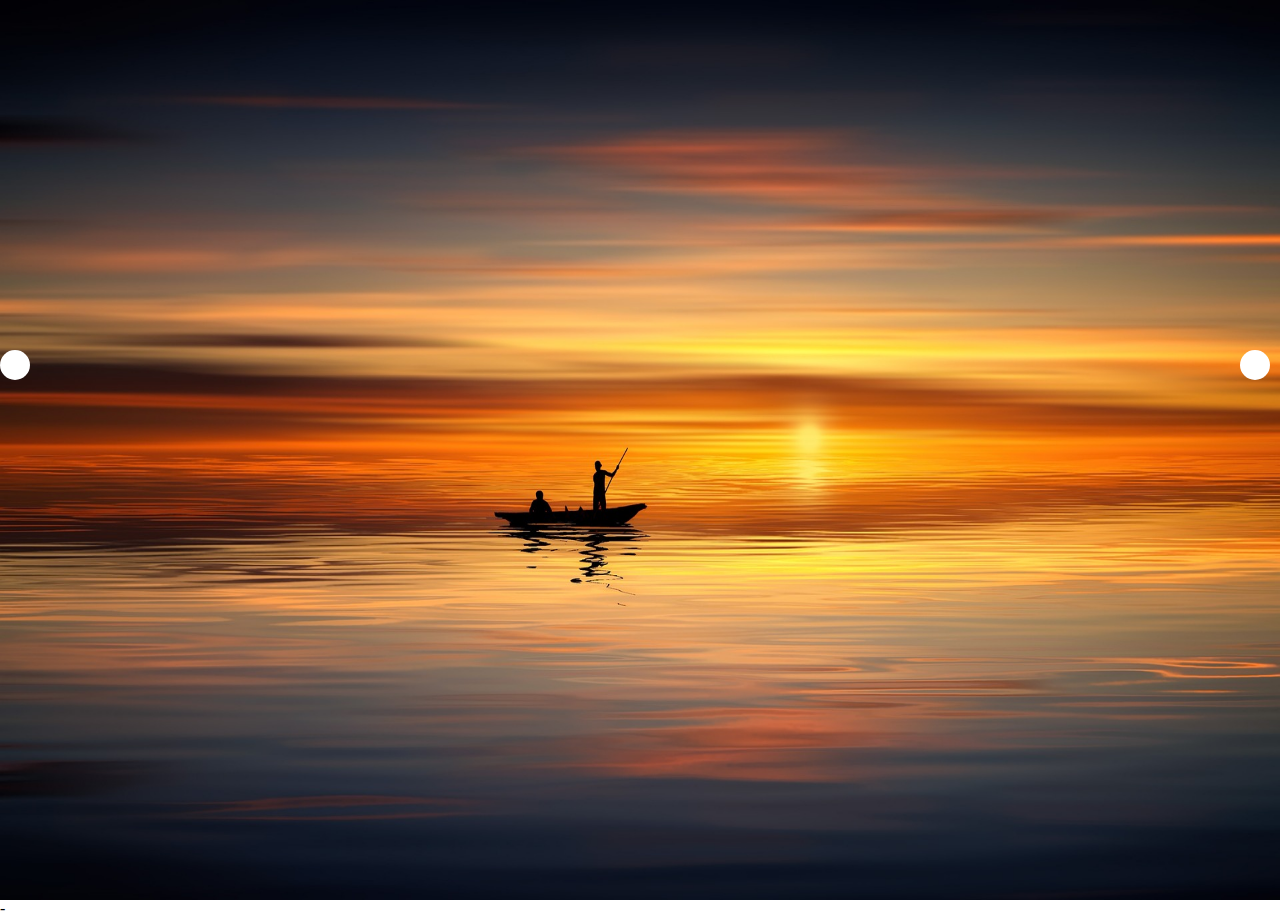
<file: image-slide-main/index.html>
<!DOCTYPE html>
<html lang="en">

<head>
    <meta charset="UTF-8">
    <meta name="viewport" content="width=device-width, initial-scale=1.0">
    <title>Slider images</title>
    <link rel="stylesheet" href="style.css">
    <link rel="stylesheet" href="https://cdnjs.cloudflare.com/ajax/libs/font-awesome/6.5.1/css/all.min.css"
        integrity="sha512-DTOQO9RWCH3ppGqcWaEA1BIZOC6xxalwEsw9c2QQeAIftl+Vegovlnee1c9QX4TctnWMn13TZye+giMm8e2LwA=="
        crossorigin="anonymous" referrerpolicy="no-referrer" />
</head>

<body>
    <div class="image">
        <img src="images/sunset-3689760_1920.jpg" class="slider" alt="">
        <img src="images/370382.jpg" class="slider" alt="">
        <img src="images/parrot-3601194_1920.jpg" class="slider" alt="">
        <img src="images/achieve-1822503_1920.jpg" class="slider" alt="">
        <img src="images/sunrise-3447463_1920.jpg" class="slider" alt="">


        <div class="arrow">
            <span style="font-size: 30px;color: grey;"><i class="fa-solid fa-arrow-left" onclick="goPrev()"></i></span>

        </div>
        <div class="arrow arrowtwo">
            <span style="font-size: 30px;color: grey;"><i class="fa-solid fa-arrow-right" onclick="goNext()"></i></span>

        </div>
    </div>-

    <script src="script.js"></script>
</body>

</html>
</file>
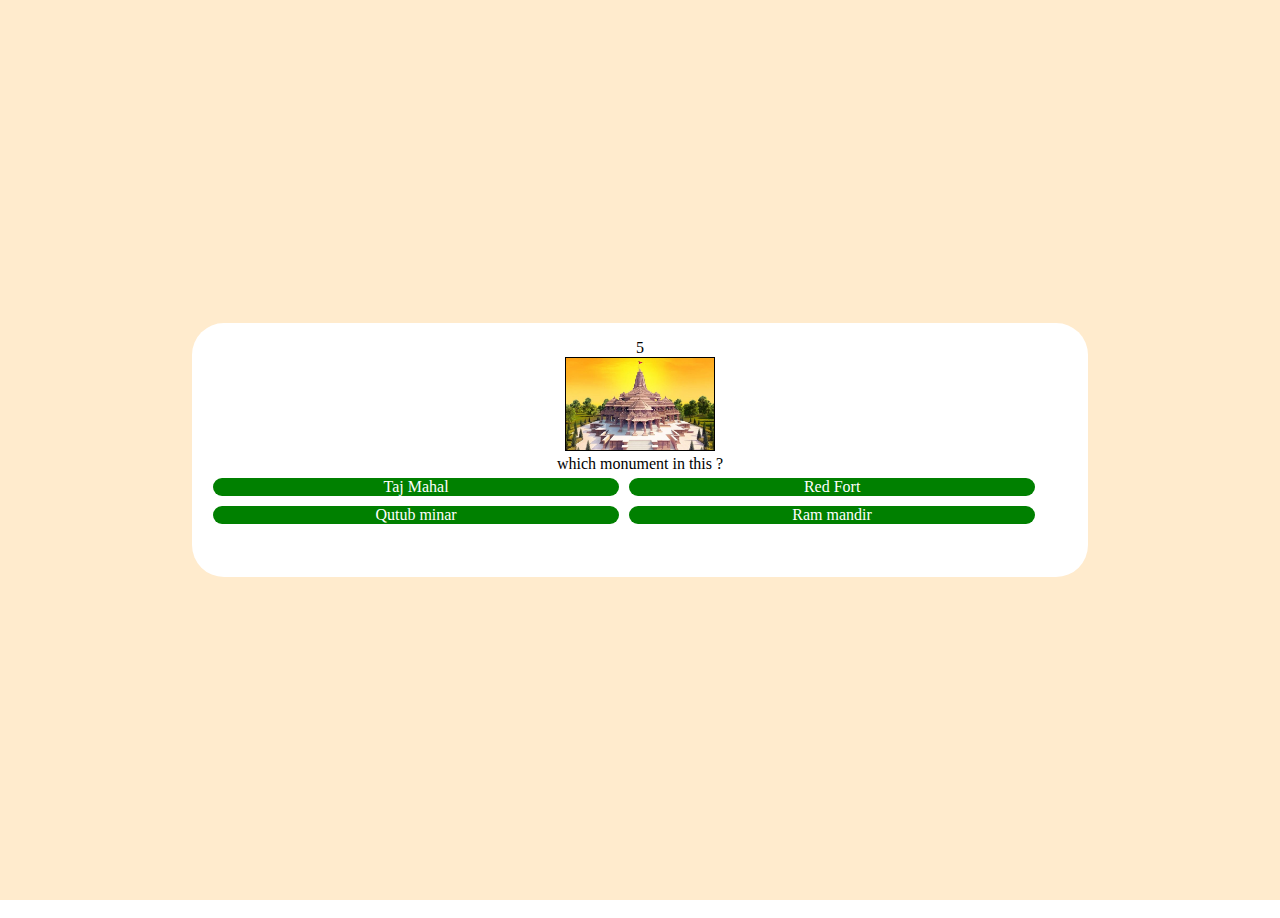
<file: Quiz/index.html>
<!DOCTYPE html>
<html lang="en">
  <head>
    <meta charset="UTF-8" />
    <meta name="viewport" content="width=device-width, initial-scale=1.0" />
    <title>Quiz Application</title>
    <link rel="stylesheet" href="style.css" />
  </head>
  <body>
    <div id="wrapper">
      <div id="quiz">
        <div id="none">
          <p class="timer"></p>
          <p class="question"></p>
          <div id="options">
              <p></p>
              <p></p>
              <p></p>
              <p></p>
          </div>
        </div>
        <h1></h1>
      </div>
    </div>

    <script src="quiz.js"></script>
  </body>
</html>
</file>
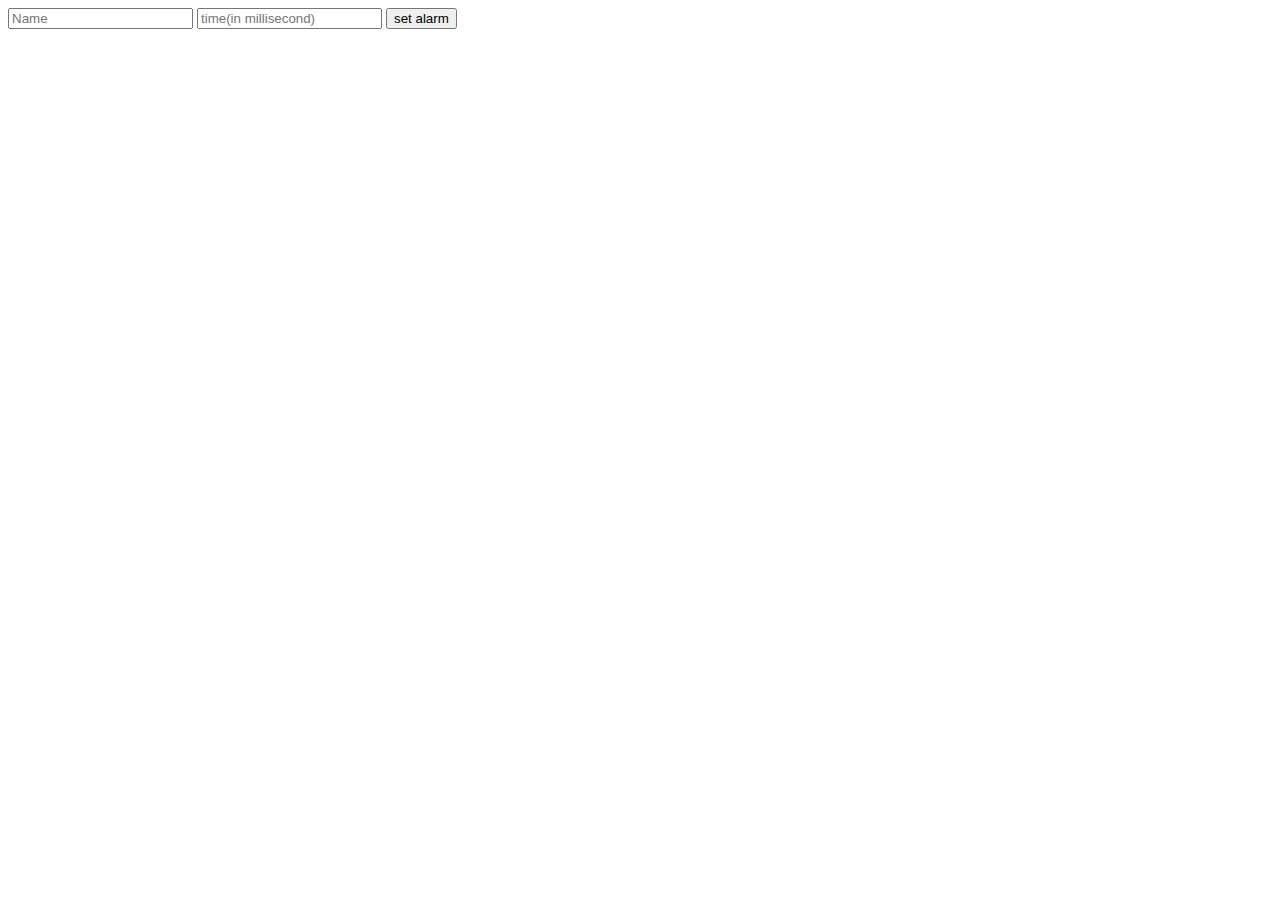
<file: set_alarm/index.html>
<!DOCTYPE html>
<html lang="en">
<head>
    <meta charset="UTF-8">
    <meta name="viewport" content="width=device-width, initial-scale=1.0">
    <title>Document</title>
</head>
<body>
    <div id="wrapper">
        <input type="text" id="name" placeholder="Name">
        <input type="text" id="time" placeholder="time(in millisecond)">
        <button>set alarm</button>
        <h1 id="heading"></h1>
    </div>



    <script src="script.js"></script>
</body>
</html>
</file>
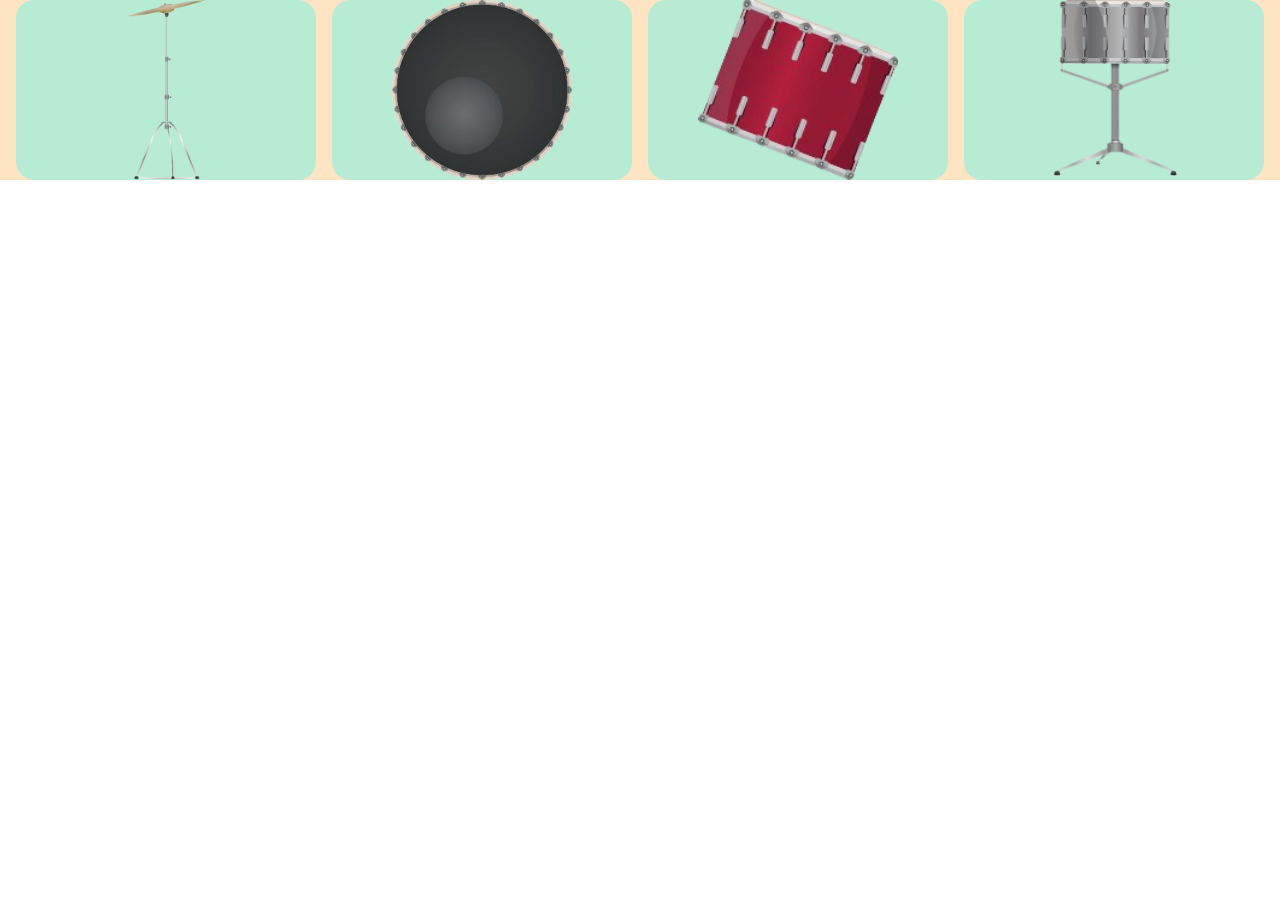
<file: sound and music/index.html>
<!DOCTYPE html>
<html lang="en">

<head>
    <meta charset="UTF-8">
    <meta name="viewport" content="width=device-width, initial-scale=1.0">
    <title>sound & music</title>
    <link rel="stylesheet" href="style.css">
</head>

<body>
    <div class="items">
        <div id="myaudio">
            <div class="img_music">
                <img src="images/crash-removebg-preview.png" alt="" onclick="playAudio()">
            </div>
            <audio id="audioPlayer">
                <source src="images/crash.mp3" type="audio/mpeg">
                <source src="images/crash.ogg" type="audio/ogg">

            </audio>

        </div>

        <div id="myaudio1">
            <img src="images/kick-removebg-preview.png" alt="" onclick="playAudio1()">
            <audio id="audioPlayer1">
                <source src="images/kick.mp3" type="audio/mpeg">
                <source src="images/kick.ogg" type="audio/ogg">

            </audio>

        </div>

        <div id="myaudio2">
            <img src="images/tom-removebg-preview.png" alt="" onclick="playAudio2()">
            <audio id="audioPlayer2">
                <source src="images/tom.mp3" type="audio/mpeg">
                <source src="images/tom.ogg" type="audio/ogg">

            </audio>

        </div>

        <div id="myaudio2">
            <img src="images/snare-removebg-preview.png" alt="" onclick="playAudio2()">
            <audio id="audioPlayer2">
                <source src="images/snare.mp3" type="audio/mpeg">
                <source src="images/snare.mp3" type="audio/ogg">

            </audio>

        </div>
    </div>

    <script>
        const audioPlayer = document.getElementById("audioPlayer");
        const audioPlayer1 = document.getElementById("audioPlayer1");
        const audioPlayer2 = document.getElementById("audioPlayer2");


        function playAudio() {
            audioPlayer.play();
        }


        function playAudio1() {
            audioPlayer1.play();
        }

        function playAudio2() {
            audioPlayer2.play();
        }
    </script>
</body>

</html>
</file>
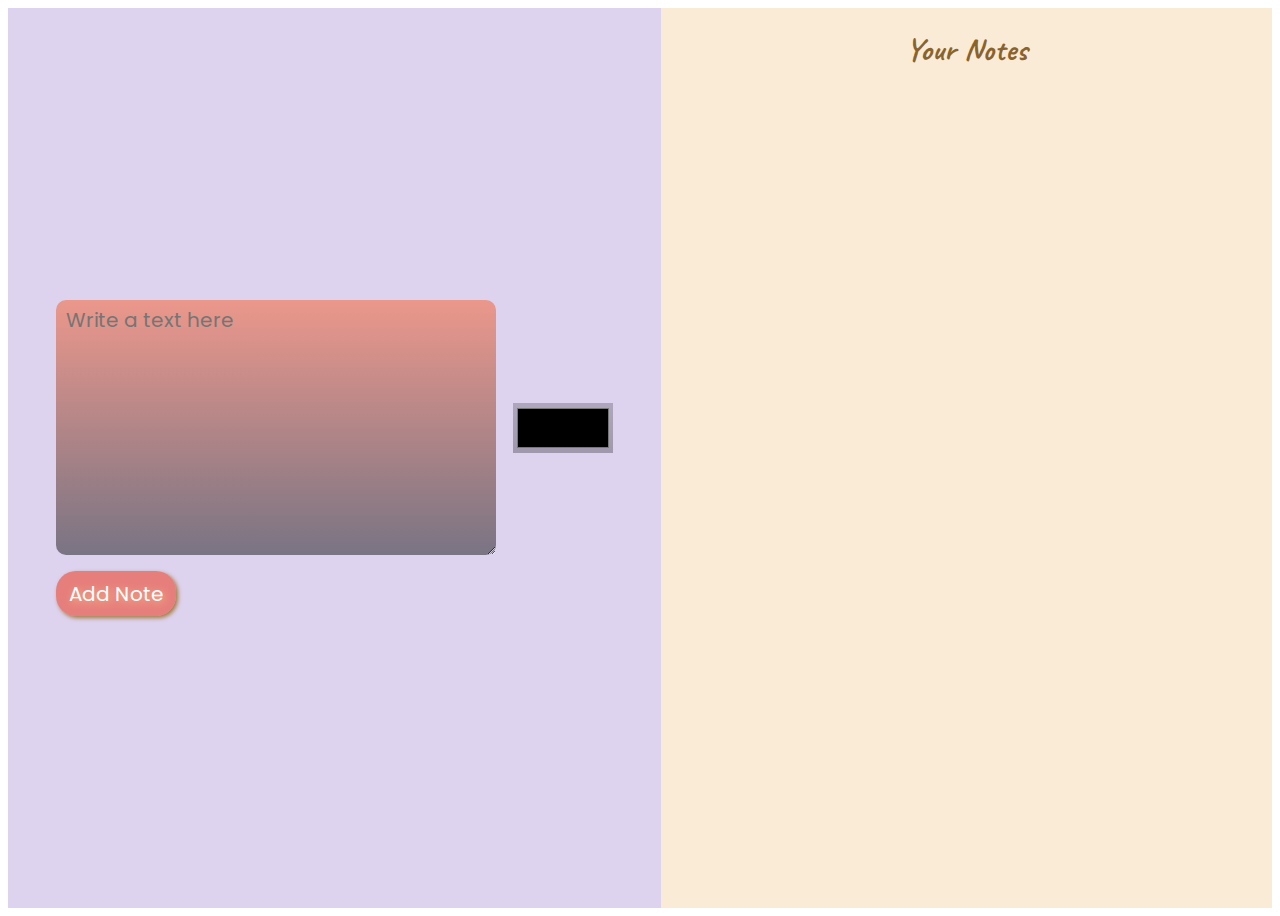
<file: Text-Note-main/index.html>
<!DOCTYPE html>
<html lang="en">
  <head>
    <meta charset="UTF-8" />
    <meta name="viewport" content="width=device-width, initial-scale=1.0" />
    <title>Text Note</title>
    <link rel="stylesheet" href="style.css" />
    <link rel="preconnect" href="https://fonts.googleapis.com" />
    <link rel="preconnect" href="https://fonts.gstatic.com" crossorigin />
    <link
      href="https://fonts.googleapis.com/css2?family=Caveat:wght@400;500&display=swap"
      rel="stylesheet"
    />
    <link rel="preconnect" href="https://fonts.googleapis.com" />
    <link rel="preconnect" href="https://fonts.gstatic.com" crossorigin />
    <link
      href="https://fonts.googleapis.com/css2?family=Caveat:wght@400;500&family=Poppins:ital@0;1&display=swap"
      rel="stylesheet"
    />
  </head>
  <body>
    <div id="leftBox">
      <div class="text-flex">
        <!-- <input type="text" id="noteText" /> -->
        <textarea id="noteText" placeholder="Write a text here"></textarea>

        <input type="color" id="colorPicker" />
      </div>

      <button id="btn">Add Note</button>
    </div>

    <div id="rightBox">
      <h1>Your Notes</h1>
      <div id="noteDisplay"></div>
    </div>

    <script>
      const btn = document.querySelector("#btn");
      btn.addEventListener("click", addNote);

      function addNote() {
        const text = document.getElementById("noteText").value;
        const color = document.getElementById("colorPicker").value;
        const noteEle = document.createElement("div");
        noteEle.classList.add("noteBox");

        noteEle.innerHTML = text;
        noteEle.style.backgroundColor = color;

        document.getElementById("noteDisplay").appendChild(noteEle);

        document.getElementById("noteText").value = "";
      }
    </script>
  </body>
</html>
</file>
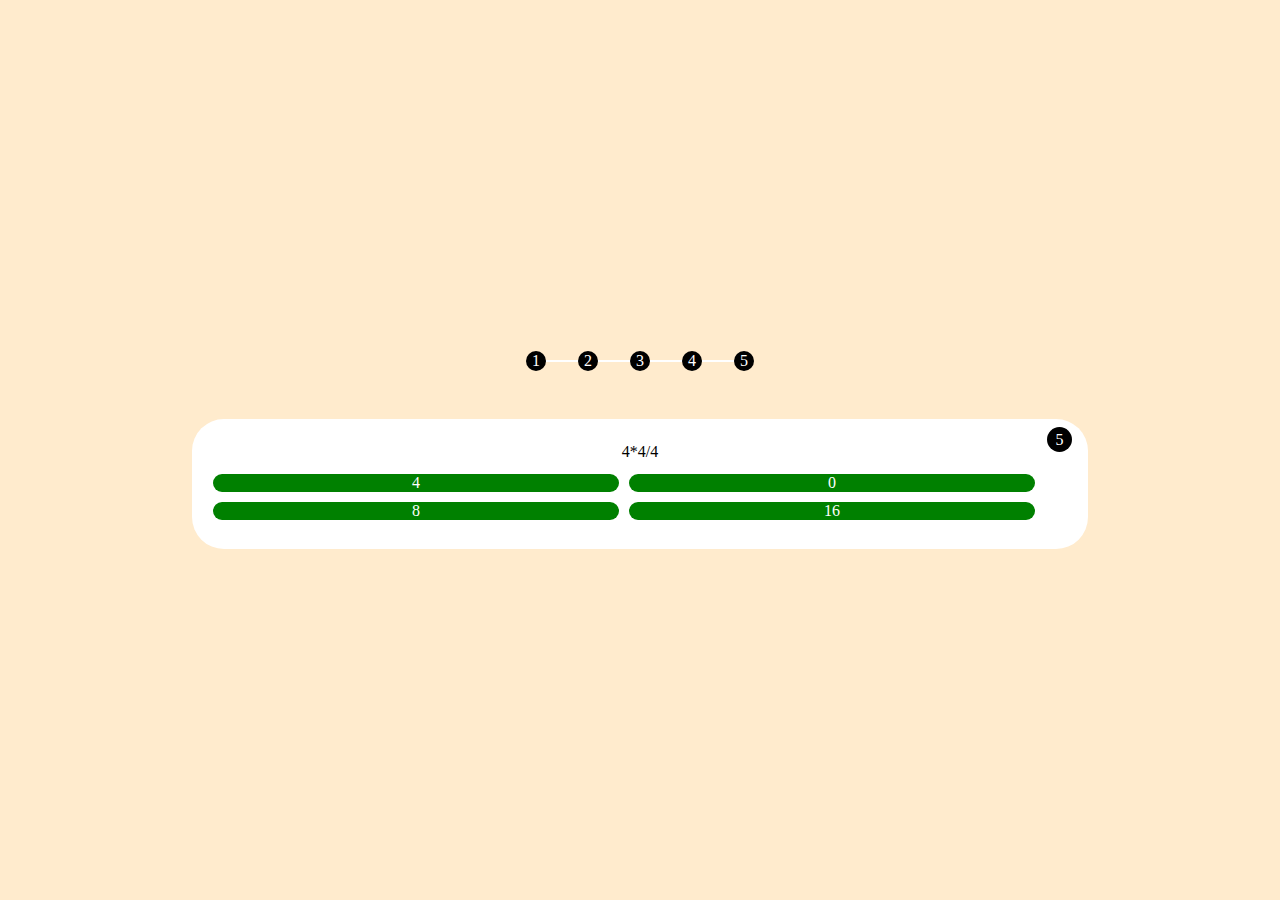
<file: Quiz code sir/quiz/index.html>
<!DOCTYPE html>
<html lang="en">
  <head>
    <meta charset="UTF-8" />
    <meta name="viewport" content="width=device-width, initial-scale=1.0" />
    <title>Quiz Application</title>
    <link rel="stylesheet" href="style.css" />
  </head>
  <body>
    <div id="wrapper">
      <div id="quiz">
        <p class="timer"></p>
        <p class="question"></p>
        <div id="options">
            <p></p>
            <p></p>
            <p></p>
            <p></p>
        </div>
      </div>

      <div id="counter">
        
      </div>

    </div>

    <script src="quiz.js"></script>
  </body>
</html>
</file>
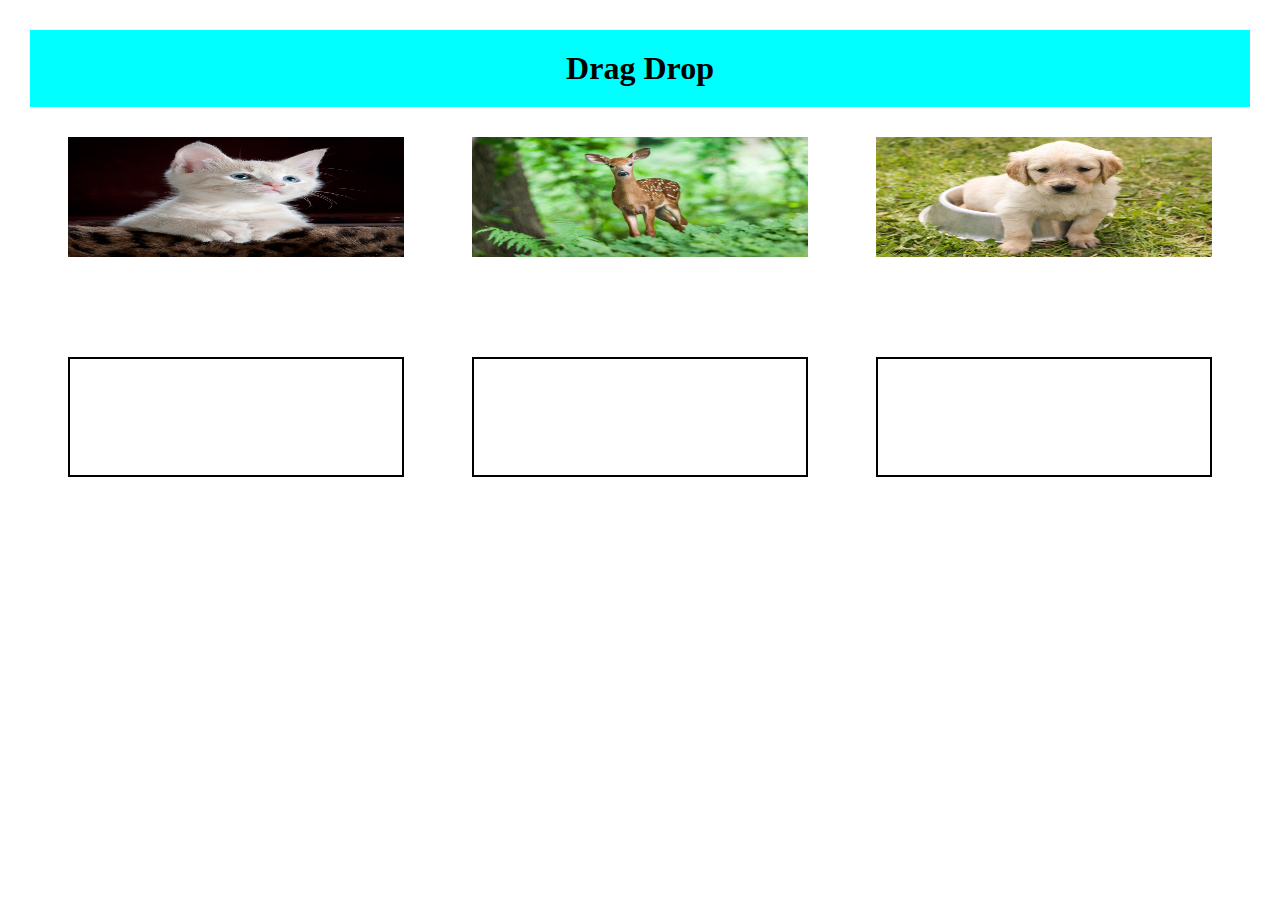
<file: drag and drop/inde.html>
<!DOCTYPE html>
<html lang="en">

<head>
    <meta charset="UTF-8">
    <meta name="viewport" content="width=device-width, initial-scale=1.0">
    <title>Drag Drop</title>
    <link rel="stylesheet" href="style.css">
</head>

<body>

    <h1>Drag Drop</h1>
    <div id="wrapper">
        <div class="drag_drop">
            <img src="images/cat-551554_1920.jpg" alt="" draggable="true" ondragstart="drag(event)" width="336"
                height="120">
            <img src="images/deer-1367217_1920.jpg" alt="" draggable="true" ondragstart="drag(event)" width="336"
                height="120">
            <img src="images/puppy-1207816_1920.jpg" alt="" draggable="true" ondragstart="drag(event)" width="336"
                height="120">
        </div>
    </div>

    <div class="container">
        <div class="figure">
            <div class="box" id="box1" ondrop="drop(event)" ondragover="allowDrop(event)"></div>
        </div>

        <div class="figure">
            <div class="box" id="box2" ondrop="drop(event)" ondragover="allowDrop(event)"></div>
        </div>

        <div class="figure">
            <div class="box" id="box3" ondrop="drop(event)" ondragover="allowDrop(event)"></div>
        </div>
    </div>

    <script>
        function allowDrop(ev) {
            ev.preventDefault();
        }

        function drag(ev) {
            ev.dataTransfer.setData("text", ev.target.src);
        }
 
        function drop(ev) {
            ev.preventDefault();
            var data = ev.dataTransfer.getData("text");
            var img = document.createElement("img");
            img.src = data;
            img.width = 336;
            img.height = 120;
            ev.target.appendChild(img);
        }



        // let name = ["ram","shyam","geeta","seeta","geeta","shyam","ram"];
        // let newarr = [];

        // for( i=0 ;i<name.length ; i++){
        //     if(newarr.includes(name[i])){
        //         continue;
        //     }else{
        //     newarr.push(name[i]);
        //     }
        // }

        // console.log(newarr);
    </script>
</body>

</html>
</file>
<file: image-slide-main/style.css>
*
{
    padding: 0;
    margin: 0;
    box-sizing: border-box;
}
.image
{
    width: 100%;
    height: 100vh;
    margin: auto;
    position: relative;
   overflow: hidden; 
}

.slider{
    width: 100%; 
    height: 100vh;
    position: absolute;
}
.image img{
    height: 100%;
    width: 100%;
}
.arrow
{
    position: absolute;
    top: 350px;
    height: 30px;
    width: 30px;
    background-color: white;
    border-radius: 50%;
}
.arrowtwo
{
    position: absolute;
    right: 10px;
}
</file>
<file: Quiz/style.css>
*{
    margin: 0;
    padding: 0;
    box-sizing: border-box;
}
#wrapper{
    height: 100vh;
    display: flex;
    justify-content: center;
    align-items: center;
    background-color: blanchedalmond;
}
#quiz{
    text-align: center;
    width: 70%;
    padding: 1rem;
    border-radius: 2rem;
    background-color: #fff;
}

#options{
    display: flex;
    flex-wrap: wrap;
}
#options p {
    width: 47%;
    margin: 5px;
    background-color: green;
    color: #fff;
    cursor: pointer;
    border-radius: 10px;
}

.question .photo{
    width: 150px;
    border: 1px solid #000;
}
#none
{
    display: block;
}
#quiz h1{
    padding: 1rem;
    font-size:62px;
}
</file>
<file: sound and music/style.css>
* {
    padding: 0;
    margin: 0;
    box-sizing: border-box;
}

.img_music {
    width: 300px;
    height: 180px;
    border-radius: 18px;
    background-color: rgba(0, 255, 255, 0.281);

}

.img_music img {
    width: 100%;
    height: 100%;
    object-fit: contain;
    border-radius: 10px;
}

#myaudio1 {
    width: 300px;
    height: 180px;
    border-radius: 18px;
    background-color: rgba(0, 255, 255, 0.281);
}

#myaudio1 img {
    width: 100%;
    height: 100%;
    object-fit: contain;
    border-radius: 10px;
}


#myaudio2 {
    width: 300px;
    height: 180px;
    border-radius: 18px;
    background-color: rgba(0, 255, 255, 0.281);
    box-shadow: 10px 8px 10px solid rgba(0, 255, 255, 0.927);
}

#myaudio2 img {
    width: 100%;
    height: 100%;
    object-fit: contain;


}

.items {
   
    display: flex;
    justify-content: space-evenly;
    align-items: center;
    background-color: bisque;
}
</file>
<file: Text-Note-main/style.css>
* {
    font-family: "Caveat", cursive;
  }
  body {
    display: flex;
  }

  #leftBox {
    width: 730px;
    background-color: gray;
    height: 100vh;
    display: flex;
    flex-direction: column;
    justify-content: center;
    padding: 0 3rem;
    background-color: #ddd3ef;
 
  }

  #rightBox {
    width: 800px;
    background-color: antiquewhite;
    height: 100vh;
    margin: auto;
    text-align: center;
background-color: antiquewhite;
  }

  #noteDisplay {
    display: flex;
    flex-wrap: wrap;
  }
  .noteBox {
    height: 170px;
    width: 220px;
    border-radius: 10px;
    font-size: 25px;
    box-shadow: 1px 1px 4px rgba(0, 0, 0, 0.717);
    border: none;
  }

  .noteBox {
    padding: 10px;
    margin: 5px;
    border: 1px solid #ddd;
    color: white;
  }
  #noteText {
    height: 250px;
    width: 430px;
    box-shadow: 2px 2px 4px #ddd3ef;
    border-radius: 10px;
    border: none;
    background: linear-gradient(#ff45006b, #00000073);
    color: white;
    font-size: 20px;
    font-family: "Poppins", sans-serif;
    padding: 5px 0 0 10px;
  }
  #colorPicker {
    height: 50px;
    width: 100px;
    border: none;
    background: linear-gradient(rgba(0, 0, 0, 0.21), rgba(0, 0, 0, 0.279));
  }
  .text-flex {
    display: flex;
    justify-content: space-between;
    align-items: center;
  }
  button {
    display: inline-block;
    height: 45px;
    width: 120px;
    border-radius: 20px;
    background-color: #ec412793;
    box-shadow: 2px 2px 4px #a1783c;
    border: none;
    margin-top: 1rem;
    color: white;
    font-size: 20px;
    text-shadow: 2px 2px 8px #f6c18f;
    font-family: "Poppins", sans-serif;
  }
  h1 {
    color: #8a632c;
  }
  .placeholder {
    color: white !important;
    font-weight: bold !important;
  }
</file>
<file: Quiz code sir/quiz/style.css>
*{
    margin: 0;
    padding: 0;
    box-sizing: border-box;
}
#wrapper{
    height: 100vh;
    display: flex;
    justify-content: center;
    align-items: center;
    background-color: blanchedalmond;
    flex-direction: column-reverse;
}
#quiz{
    text-align: center;
    width: 70%;
    padding: 1rem;
    border-radius: 2rem;
    background-color: #fff;
    position: relative;
}

#options{
    display: flex;
    flex-wrap: wrap;
}
#options p {
    width: 47%;
    margin: 5px;
    background-color: green;
    color: #fff;
    cursor: pointer;
    border-radius: 10px;
}
.scorePara{
    font-weight: bold;
    font-size: 2rem;
}
.selectedOption{
    box-shadow: 2px 2px 1px 2px rgba(0,0,0,0.4);
    background-color: #000 !important;
}
.question .photo{
    width: 150px;
    border: 1px solid;
    padding: 0.5rem;
}
.timer{
    position: absolute;
    right: 1rem;
    top: 0.5rem;
    background-color: #000;
    color: #fff;
    width: 25px;
    height: 25px;
    border-radius: 50%;
    display: flex;
    justify-content: center;
    align-items: center;
}
.question, #options{
    margin-top: 0.5rem;
    margin-bottom: 0.5rem;
}

#counter{
    display: flex;
    margin-bottom: 3rem;
}
.count{
    display: flex;
    justify-content: center;
    align-items: center;
    width: 20px;
    height: 20px;
    color: #fff;
    background-color: #000;
    border-radius: 50%;
    margin-left: 1rem;
    margin-right: 1rem;
    position: relative;
}
.count:after {
    content: '';
    position: absolute;
    border: 1px solid;
    left: 100%;
    top: 45%;
    width: 33px;
}
.count:last-of-type::after{
    border: none;
}
</file>
<file: drag and drop/style.css>
*{
    padding: 0;
    margin: 0;
    box-sizing: border-box;
}

h1{
    text-align: center;
    padding: 20px;
    background-color: aqua;
    margin: 30px;
}

.drag_drop{
    display: flex;
    align-items: center;
    justify-content: space-evenly;
}

.box{
    height: 120px;
    width: 336px;
    border: 2px solid black;
    margin: auto;
}

.figure{
    margin-top: 100px;
}

.container{
    display: flex;
    align-items: center;
    justify-content: space-evenly
    ;
}
</file>
